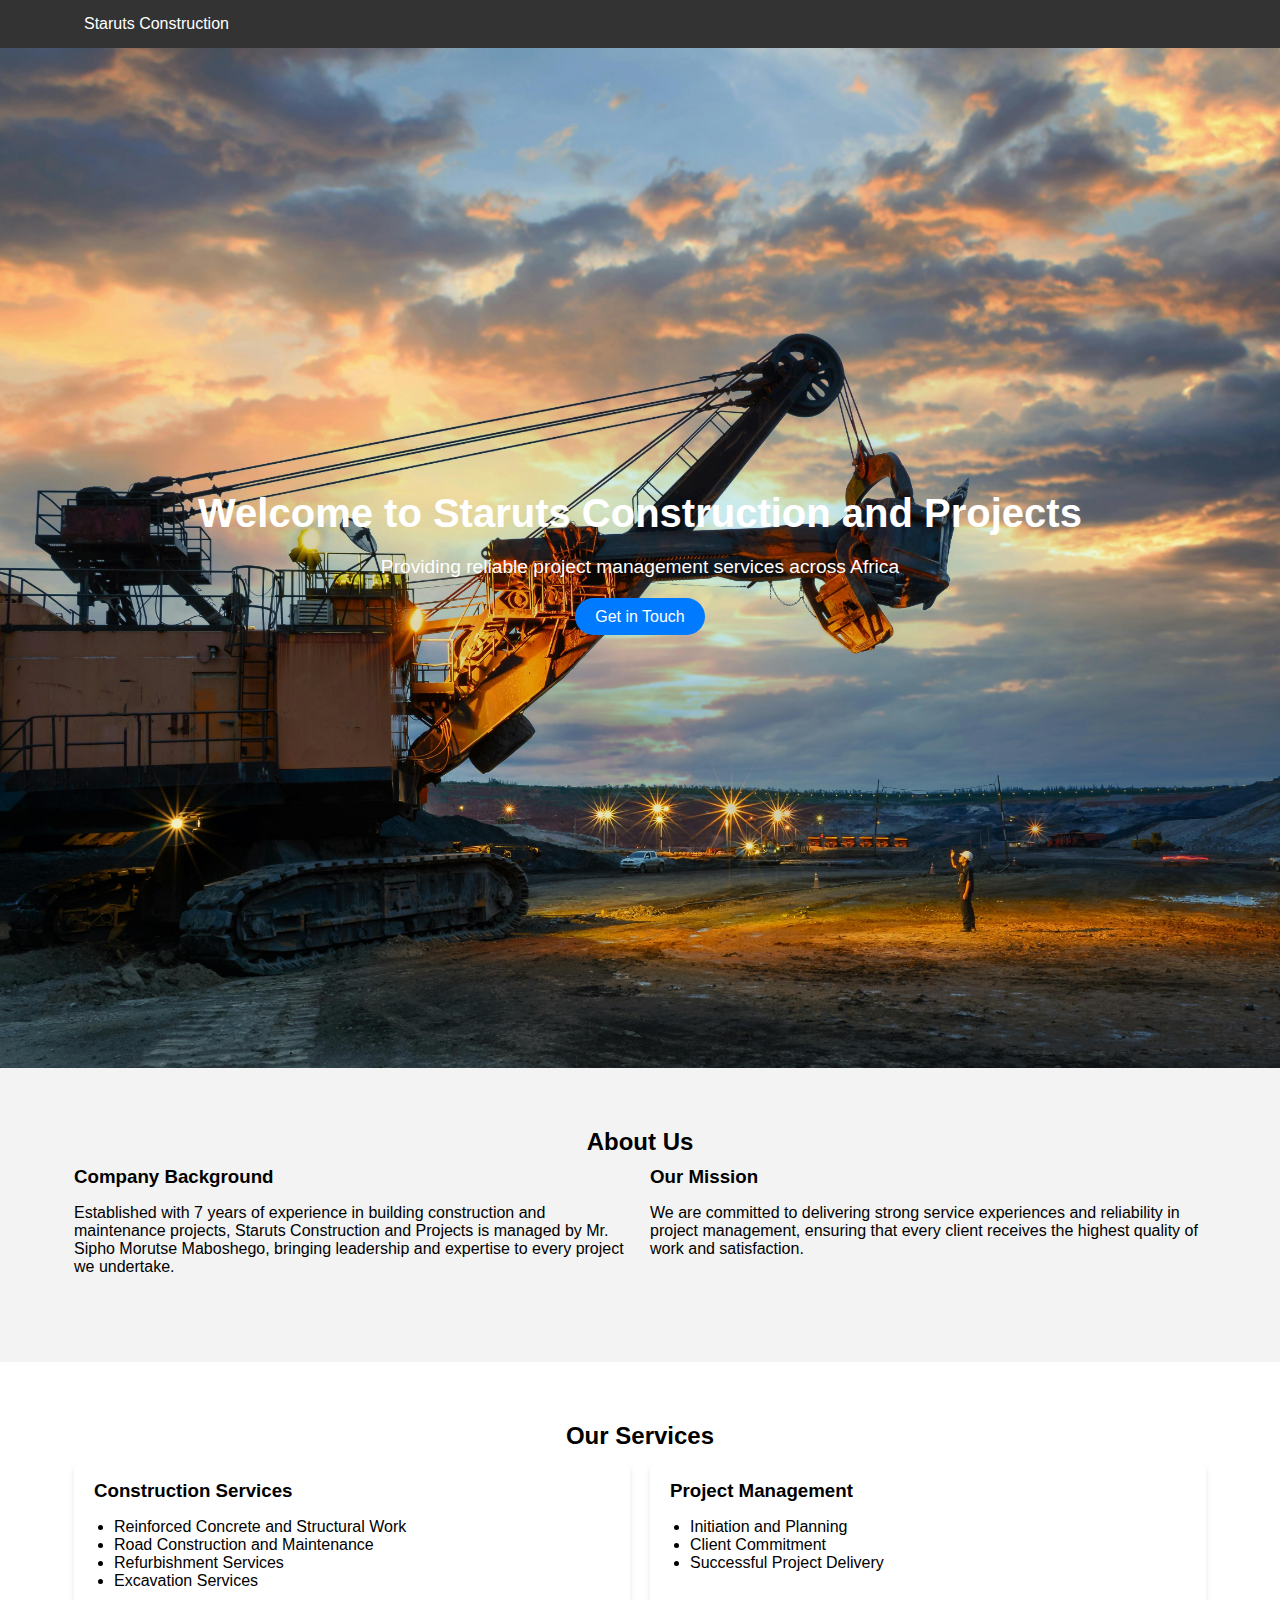
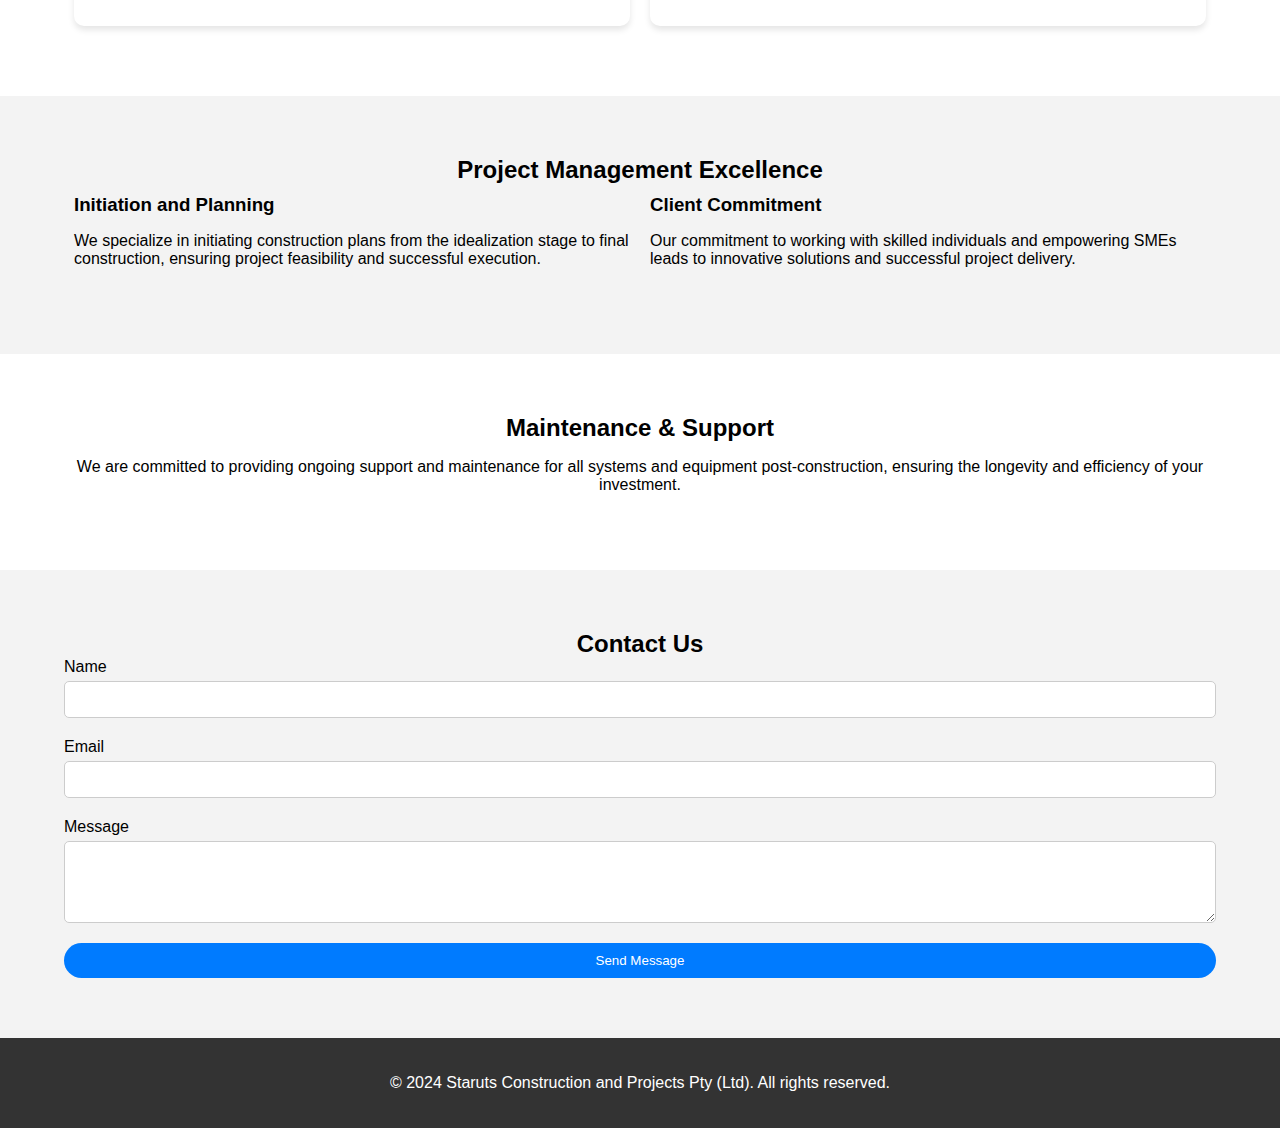
<file: pilot.html>
<!DOCTYPE html>
<html lang="en">
<head>
    <meta charset="UTF-8">
    <meta name="viewport" content="width=device-width, initial-scale=1.0">
    <title>Staruts Construction and Projects Pty (Ltd)</title>
    <style>
        /* General Styles */
        body, html {
            margin: 0;
            padding: 0;
            font-family: Arial, sans-serif;
        }

        .container {
            width: 90%;
            max-width: 1200px;
            margin: 0 auto;
        }

        a {
            text-decoration: none;
            color: white;
        }

        h1, h2, h3 {
            margin: 0;
        }

        /* Header */
        header {
            background-color: #333;
            color: white;
        }

        nav {
            display: flex;
            justify-content: space-between;
            align-items: center;
            padding: 15px 0;
        }

        nav a {
            margin-left: 20px;
            color: white;
            transition: color 0.3s;
        }

        nav a:hover {
            color: #ccc;
        }

        /* Hero Section */
        .hero {
            background-image: url('img/hero.jpg');
            background-size: cover;
            background-position: center;
            height: 100vh;
            display: flex;
            justify-content: center;
            align-items: center;
            text-align: center;
            color: white;
        }

        .hero h1 {
            font-size: 2.5rem;
            margin-bottom: 20px;
        }

        .hero p {
            font-size: 1.2rem;
            margin-bottom: 30px;
        }

        .hero a {
            background-color: #007BFF;
            padding: 10px 20px;
            border-radius: 30px;
            color: white;
            transition: background-color 0.3s;
        }

        .hero a:hover {
            background-color: #0056b3;
        }

        /* Section Styles */
        section {
            padding: 60px 0;
        }

        .text-center {
            text-align: center;
        }

        /* About and Services */
        .flex {
            display: flex;
            justify-content: space-between;
            flex-wrap: wrap;
        }

        .flex > div {
            flex: 1;
            margin: 10px;
            min-width: 300px;
        }

        .bg-gray-100 {
            background-color: #f3f3f3;
        }

        .shadow-md {
            box-shadow: 0 4px 6px rgba(0, 0, 0, 0.1);
        }

        .rounded-lg {
            border-radius: 10px;
        }

        .p-6 {
            padding: 20px;
        }

        .list-disc {
            list-style-type: disc;
            padding-left: 20px;
        }

        /* Contact Form */
        form {
            display: flex;
            flex-direction: column;
        }

        form label {
            margin-bottom: 5px;
        }

        form input, form textarea {
            padding: 10px;
            margin-bottom: 20px;
            border: 1px solid #ccc;
            border-radius: 5px;
        }

        form button {
            background-color: #007BFF;
            color: white;
            padding: 10px;
            border: none;
            border-radius: 30px;
            cursor: pointer;
            transition: background-color 0.3s;
        }

        form button:hover {
            background-color: #0056b3;
        }

        /* Footer */
        footer {
            background-color: #333;
            color: white;
            text-align: center;
            padding: 20px 0;
        }

        /* Mobile Menu Toggle (simplified) */
        .mobile-menu {
            display: none;
            flex-direction: column;
        }

        .mobile-menu a {
            margin: 10px 0;
        }

        .menu-button {
            display: none;
            background: none;
            border: none;
            color: white;
        }

        @media (max-width: 768px) {
            .menu-button {
                display: block;
            }

            nav div {
                display: none;
            }

            .mobile-menu {
                display: flex;
            }
        }
    </style>
</head>
<body>
    <header>
        <nav class="container">
            <a href="#" class="text-xl font-bold">Staruts Construction</a>
            <div class="menu-button">
                <svg class="w-6 h-6" fill="none" stroke="currentColor" viewBox="0 0 24 24" xmlns="http://www.w3.org/2000/svg">
                    <path stroke-linecap="round" stroke-linejoin="round" stroke-width="2" d="M4 6h16M4 12h16m-7 6h7"></path>
                </svg>
            </div>
            <div class="mobile-menu">
                <a href="#home">Home</a>
                <a href="#about">About Us</a>
                <a href="#services">Services</a>
                <a href="#project-management">Project Management</a>
                <a href="#maintenance">Maintenance</a>
                <a href="#contact">Contact</a>
            </div>
        </nav>
    </header>

    <main>
        <section id="home" class="hero">
            <div class="container">
                <h1>Welcome to Staruts Construction and Projects</h1>
                <p>Providing reliable project management services across Africa</p>
                <a href="#contact">Get in Touch</a>
            </div>
        </section>

        <section id="about" class="bg-gray-100">
            <div class="container">
                <h2 class="text-center">About Us</h2>
                <div class="flex">
                    <div>
                        <h3>Company Background</h3>
                        <p>Established with 7 years of experience in building construction and maintenance projects, Staruts Construction and Projects is managed by Mr. Sipho Morutse Maboshego, bringing leadership and expertise to every project we undertake.</p>
                    </div>
                    <div>
                        <h3>Our Mission</h3>
                        <p>We are committed to delivering strong service experiences and reliability in project management, ensuring that every client receives the highest quality of work and satisfaction.</p>
                    </div>
                </div>
            </div>
        </section>

        <section id="services">
            <div class="container">
                <h2 class="text-center">Our Services</h2>
                <div class="flex">
                    <div class="bg-white p-6 rounded-lg shadow-md">
                        <h3>Construction Services</h3>
                        <ul class="list-disc">
                            <li>Reinforced Concrete and Structural Work</li>
                            <li>Road Construction and Maintenance</li>
                            <li>Refurbishment Services</li>
                            <li>Excavation Services</li>
                        </ul>
                    </div>
                    <div class="bg-white p-6 rounded-lg shadow-md">
                        <h3>Project Management</h3>
                        <ul class="list-disc">
                            <li>Initiation and Planning</li>
                            <li>Client Commitment</li>
                            <li>Successful Project Delivery</li>
                        </ul>
                    </div>
                </div>
            </div>
        </section>

        <section id="project-management" class="bg-gray-100">
            <div class="container">
                <h2 class="text-center">Project Management Excellence</h2>
                <div class="flex">
                    <div>
                        <h3>Initiation and Planning</h3>
                        <p>We specialize in initiating construction plans from the idealization stage to final construction, ensuring project feasibility and successful execution.</p>
                    </div>
                    <div>
                        <h3>Client Commitment</h3>
                        <p>Our commitment to working with skilled individuals and empowering SMEs leads to innovative solutions and successful project delivery.</p>
                    </div>
                </div>
            </div>
        </section>

        <section id="maintenance">
            <div class="container">
                <h2 class="text-center">Maintenance & Support</h2>
                <p class="text-center">We are committed to providing ongoing support and maintenance for all systems and equipment post-construction, ensuring the longevity and efficiency of your investment.</p>
            </div>
        </section>

        <section id="contact" class="bg-gray-100">
            <div class="container">
                <h2 class="text-center">Contact Us</h2>
                <div class="max-w-lg mx-auto">
                    <form>
                        <label for="name">Name</label>
                        <input type="text" id="name" name="name" required>

                        <label for="email">Email</label>
                        <input type="email" id="email" name="email" required>

                        <label for="message">Message</label>
                        <textarea id="message" name="message" rows="4" required></textarea>

                        <button type="submit">Send Message</button>
                    </form>
                </div>
            </div>
        </section>
    </main>

    <footer>
        <div class="container">
            <p>&copy; 2024 Staruts Construction and Projects Pty (Ltd). All rights reserved.</p>
        </div>
    </footer>
</body>
</html>
</file>
